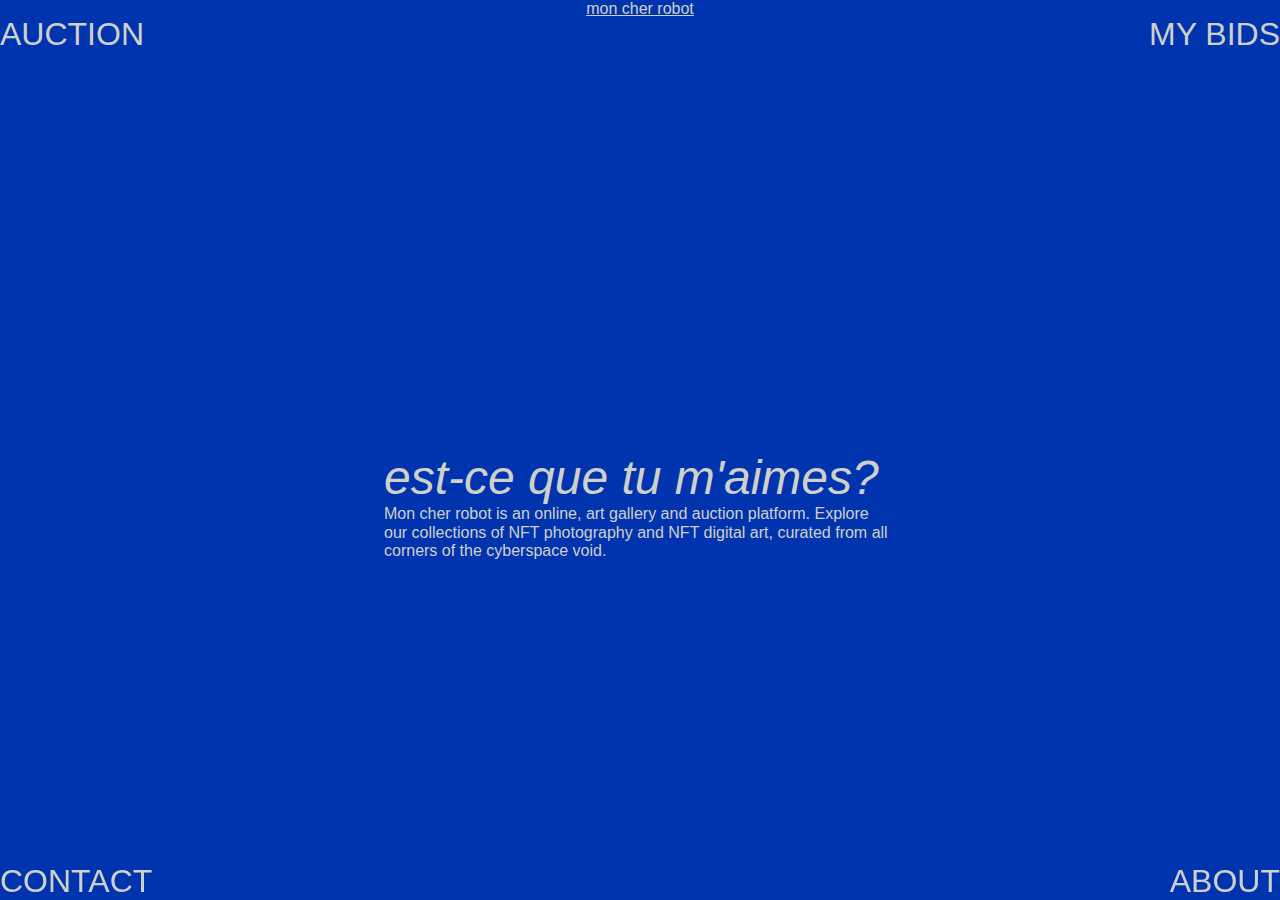
<file: about.html>
<!DOCTYPE html>
<html lang="en">
    <head>
        <meta charset="utf-8">
		<meta name="viewport" content="width=device-width, initial-scale=1.0">

		<title>About</title>

		<link rel="stylesheet" href="css/normalize.css">
        <link rel="stylesheet" href="css/main.css">
        <link rel="stylesheet" href="css/fonts.css">
        <link rel="stylesheet" href="css/nav.css">
        <link rel="stylesheet" href="css/about.css">
    </head>

    <body>
          
        <nav class="main-nav">
            <div class="top-nav">
              <a class="home-link" href="index.html">mon cher robot</a>
              <a class="nav-link auction-link" href="auction.html">auction</a>
              <a class="nav-link my-bids-link" href="my-bids.html">my bids</a>
            </div>
    
            <div class="bottom-nav">
              <a class="nav-link contact-link" href="contact.html">contact</a>
              <a class="nav-link about-link" href="about.html">about</a>
            </div>
        </nav>

        <section class="about-blurb">
            <h2 class="quote">est-ce que tu m'aimes?</h2>
            <p>Mon cher robot is an online, art gallery and auction platform. Explore our collections of NFT photography and NFT digital art, curated from all corners of the cyberspace void.</p>
        </section>

    </body>
</html>
</file>
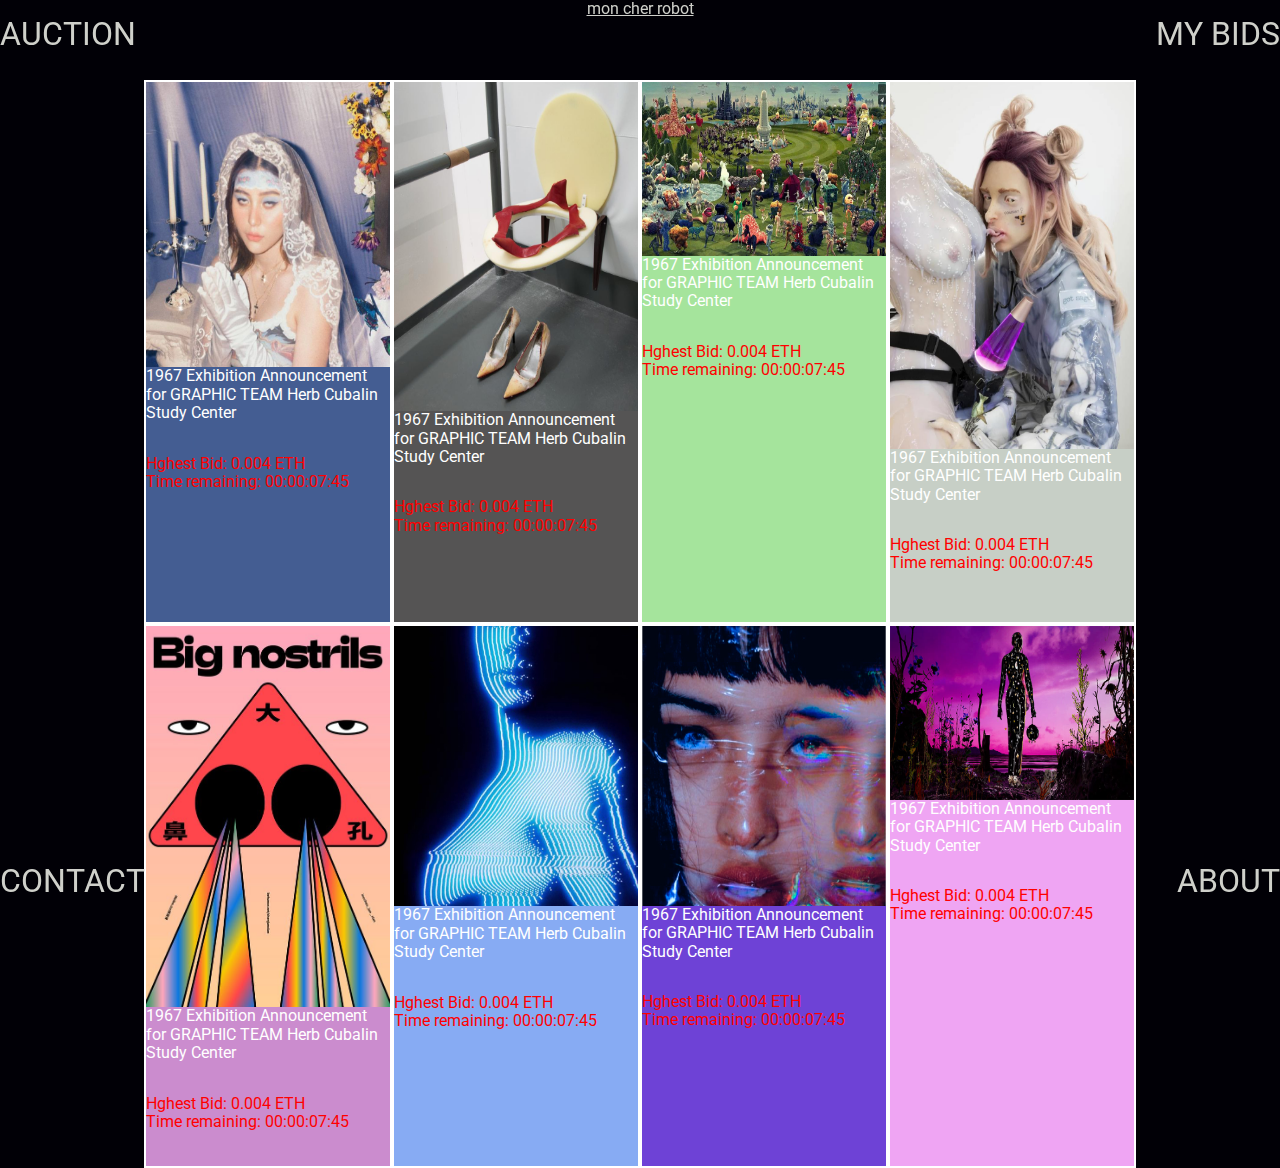
<file: auction.html>
<!DOCTYPE html>
<html lang="en">
  <head>
    <title>Mon cher robot</title>
    <meta charset="utf-8" />
    <meta name="viewport" content="width=device-width, initial-scale=1" />

    <link rel="stylesheet" href="css/normalize.css" />
    <link rel="stylesheet" href="css/main.css" />
    <link rel="stylesheet" href="css/fonts.css" />
    <link rel="stylesheet" href="css/nav.css" />
    <link rel="stylesheet" href="css/auction.css" />
    <link href="css/gridlist.css" rel="stylesheet" />

    <!-- Link Roboto from Google Font -->
    <link rel="preconnect" href="https://fonts.googleapis.com" />
    <link rel="preconnect" href="https://fonts.gstatic.com" crossorigin />
    <link
      href="https://fonts.googleapis.com/css2?family=Roboto:ital,wght@0,300;0,400;1,300;1,400&display=swap"
      rel="stylesheet"
    />
  </head>

  <body>
    <header>
      <nav class="main-nav">
        <div class="top-nav">
          <a class="home-link" href="index.html">mon cher robot</a>
          <a class="nav-link auction-link" href="auction.html">auction</a>
          <a class="nav-link my-bids-link" href="my-bids.html">my bids</a>
        </div>

        <div class="bottom-nav">
          <a class="nav-link contact-link" href="contact.html">contact</a>
          <a class="nav-link about-link" href="about.html">about</a>
        </div>
      </nav>
    </header>

    <div class="grid">
      <div class="column">
        <a href=" "
          ><img
            class="logo"
            src="img/image 4.png"
            width="100%"
            height="100%"
            alt="nft_1"
        /></a>

        <p class="desc">
          1967 Exhibition Announcement for GRAPHIC TEAM Herb Cubalin Study
          Center
        </p>
        <p class="data">Hghest Bid: 0.004 ETH</p>
        <p class="data">Time remaining: 00:00:07:45</p>
      </div>

      <div class="column">
        <a href=" "
          ><img
            class="logo"
            src="img/unnamed-4 2.png"
            width="100%"
            height="100%"
            alt="nft_1"
        /></a>
        <p class="desc">
          1967 Exhibition Announcement for GRAPHIC TEAM Herb Cubalin Study
          Center
        </p>
        <p class="data">Hghest Bid: 0.004 ETH</p>
        <p class="data">Time remaining: 00:00:07:45</p>
      </div>

      <div class="column">
        <a href=" "
          ><img
            class="logo"
            src="img/ariela-wolens.jpg"
            width="100%"
            height="100%"
        /></a>
        <p class="desc">
          1967 Exhibition Announcement for GRAPHIC TEAM Herb Cubalin Study
          Center
        </p>
        <p class="data">Hghest Bid: 0.004 ETH</p>
        <p class="data">Time remaining: 00:00:07:45</p>
      </div>

      <div class="column">
        <a href=" "
          ><img
            class="logo"
            src="img/unnamed-6 1.png"
            width="100%"
            height="100%"
            alt="nft_1"
        /></a>
        <p class="desc">
          1967 Exhibition Announcement for GRAPHIC TEAM Herb Cubalin Study
          Center
        </p>
        <p class="data">Hghest Bid: 0.004 ETH</p>
        <p class="data">Time remaining: 00:00:07:45</p>
      </div>

      <div class="column">
        <a href=" "
          ><img
            class="logo"
            src="img/big-nostrils.jpeg"
            width="100%"
            height="100%"
            alt="nft_1"
        /></a>

        <p class="desc">
          1967 Exhibition Announcement for GRAPHIC TEAM Herb Cubalin Study
          Center
        </p>
        <p class="data">Hghest Bid: 0.004 ETH</p>
        <p class="data">Time remaining: 00:00:07:45</p>
      </div>

      <div class="column">
        <a href=" "
          ><img
            class="logo"
            src="img/mcr1.jpg"
            width="100%"
            height="100%"
            alt="nft_1"
        /></a>
        <p class="desc">
          1967 Exhibition Announcement for GRAPHIC TEAM Herb Cubalin Study
          Center
        </p>
        <p class="data">Hghest Bid: 0.004 ETH</p>
        <p class="data">Time remaining: 00:00:07:45</p>
      </div>

      <div class="column">
        <a href=" "
          ><img class="logo" src="img/mcr2.jpg" width="100%" height="100%"
        /></a>
        <p class="desc">
          1967 Exhibition Announcement for GRAPHIC TEAM Herb Cubalin Study
          Center
        </p>
        <p class="data">Hghest Bid: 0.004 ETH</p>
        <p class="data">Time remaining: 00:00:07:45</p>
      </div>

      <div class="column">
        <a href=" "
          ><img
            class="logo"
            src="img/marine-serre-radiation.jpg"
            width="100%"
            height="100%"
            alt="nft_1"
        /></a>
        <p class="desc">
          1967 Exhibition Announcement for GRAPHIC TEAM Herb Cubalin Study
          Center
        </p>
        <p class="data">Hghest Bid: 0.004 ETH</p>
        <p class="data">Time remaining: 00:00:07:45</p>
      </div>
    </div>
  </body>
</html>
</file>
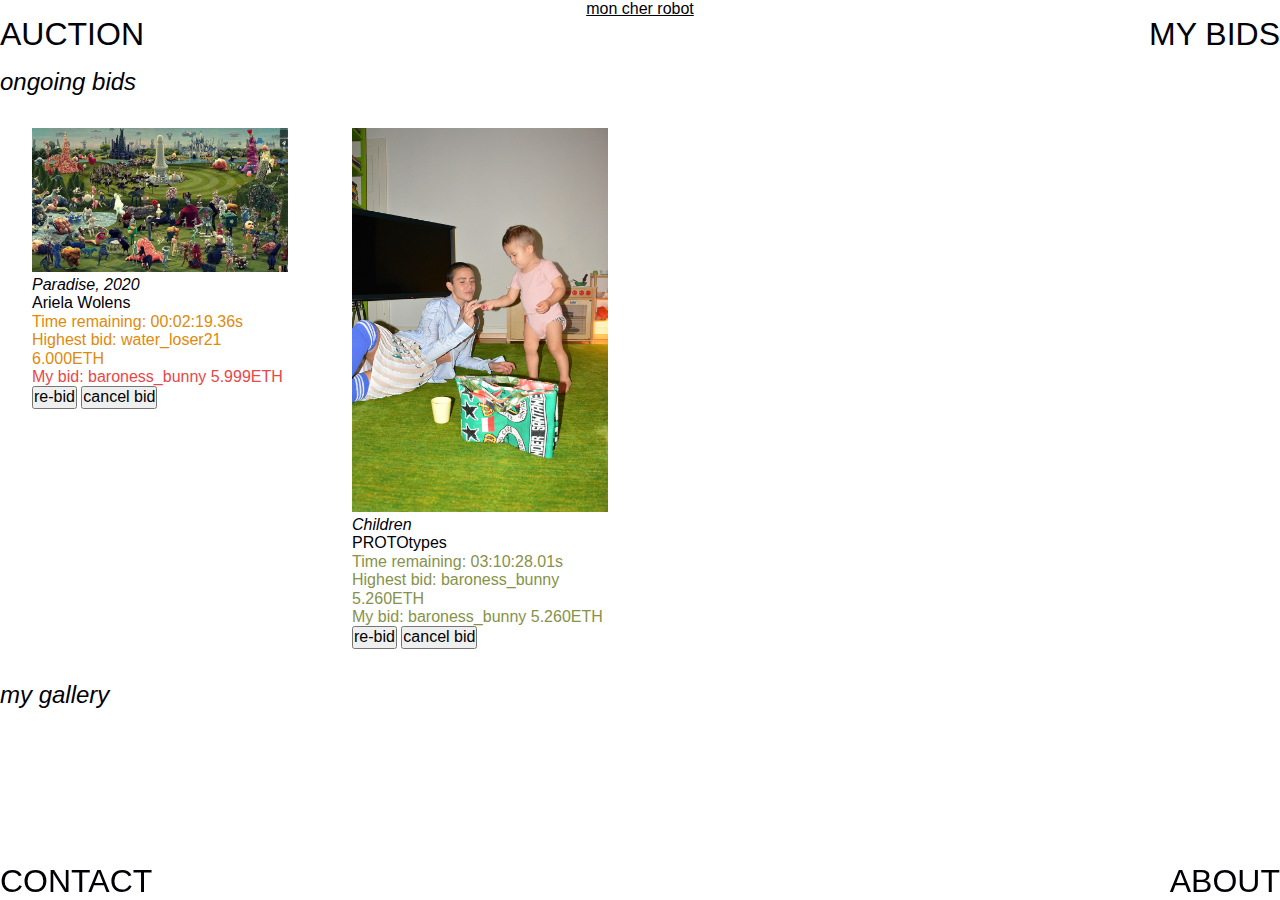
<file: my-bids.html>
<!doctype html>
    <html lang="en">
        <head>
            <meta charset="utf-8">
            <meta name="viewport" content="width=device-width, initial-scale=1">
            <title>My Bids</title>

            <link rel="stylesheet" href="css/normalize.css">
            <link rel="stylesheet" href="css/main.css">
            <link rel="stylesheet" href="css/fonts.css">
            <link rel="stylesheet" href="css/nav.css">
            <link rel="stylesheet" href="css/product-listing.css">
            <link rel="stylesheet" href="css/my-bids.css">
        </head>

        <body>
            <nav class="main-nav">
                <div class="top-nav">
                  <a class="home-link" href="index.html">mon cher robot</a>
                  <a class="nav-link auction-link" href="auction.html">auction</a>
                  <a class="nav-link my-bids-link" href="my-bids.html">my bids</a>
                </div>
        
                <div class="bottom-nav">
                  <a class="nav-link contact-link" href="contact.html">contact</a>
                  <a class="nav-link about-link" href="about.html">about</a>
                </div>
            </nav>

            <section id="ongoing-bids">
                <h2>ongoing bids</h2>

                <div class="product-gallery">
                    <div class="product-listing">
                        <figure>
                            <a href="product-sample.html"><img src="img/ariela-wolens.jpg"></a>
                            <figcaption>
                                <p class="product-title">Paradise, 2020</p>
                                <p class="product-artist">Ariela Wolens</p>
                            </figcaption>
                        </figure>
            
                        <div class="product-status">
                            <p class="time-remaining status-yellow">Time remaining: 00:02:19.36s</p>
                            <p class="highest-bid status-yellow">Highest bid: water_loser21 6.000ETH</p>
                        </div>

                        <div class="bid-status">
                            <p class="user-bid status-red">My bid: baroness_bunny 5.999ETH</p>
                        </div>

                        <a href="product-sample.html"><input type="button" value="re-bid"></a>
                        <input type="button" value="cancel bid">
                    </div>

                    <div class="product-listing">
                        <figure>
                            <a href="product-sample.html"><img src="img/prototypes-children.jpeg"></a>
                            <figcaption>
                                <p class="product-title">Children</p>
                                <p class="product-artist">PROTOtypes</p>
                            </figcaption>
                        </figure>
            
                        <div class="product-status">
                            <p class="time-remaining status-green">Time remaining: 03:10:28.01s</p>
                            <p class="highest-bid status-green">Highest bid: baroness_bunny 5.260ETH</p>
                        </div>

                        <div class="bid-status">
                            <p class="user-bid status-green">My bid: baroness_bunny 5.260ETH</p>
                        </div>

                        <a href="product-sample.html"><input type="button" value="re-bid"></a>
                        <input type="button" value="cancel bid">
                    </div>
                </div>  

            </section>
            
            <section id="my-gallery">
                <h2>my gallery</h2>
            </section>
            



        </body>
    </html>
</file>
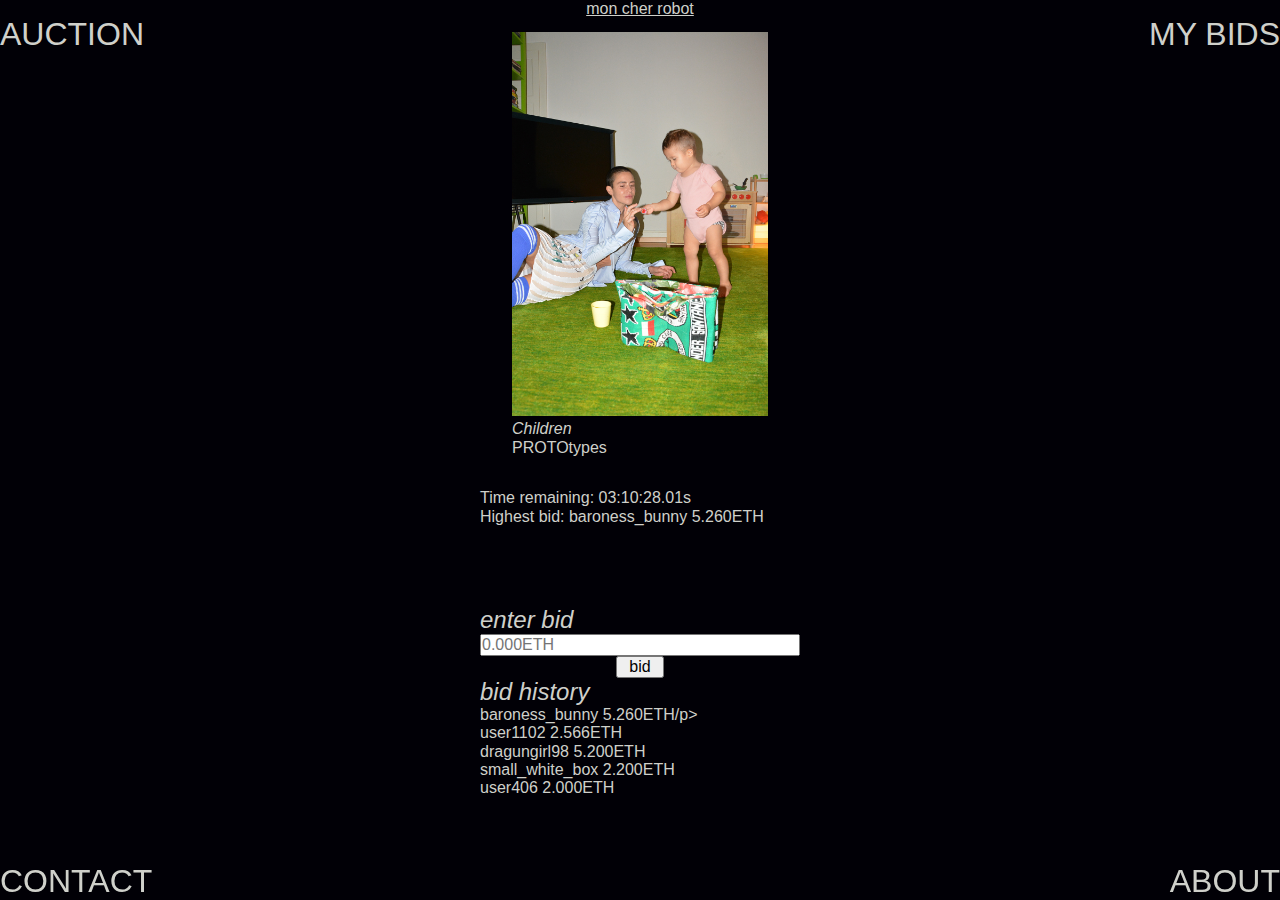
<file: product-sample.html>
<!doctype html>
<html lang="en">
    <head>
        <meta charset="utf-8">
		<meta name="viewport" content="width=device-width, initial-scale=1.0">

		<title>Product</title>

		<link rel="stylesheet" href="css/normalize.css">
        <link rel="stylesheet" href="css/main.css">
        <link rel="stylesheet" href="css/fonts.css">
        <link rel="stylesheet" href="css/nav.css">
        <link rel="stylesheet" href="css/forms.css">
        <link rel="stylesheet" href="css/product-listing.css">
        <link rel="stylesheet" href="css/product-sample.css">
    </head>

    <body>
        <nav class="main-nav">
            <div class="top-nav">
              <a class="home-link" href="index.html">mon cher robot</a>
              <a class="nav-link auction-link" href="auction.html">auction</a>
              <a class="nav-link my-bids-link" href="my-bids.html">my bids</a>
            </div>
    
            <div class="bottom-nav">
              <a class="nav-link contact-link" href="contact.html">contact</a>
              <a class="nav-link about-link" href="about.html">about</a>
            </div>
        </nav>
        
        <section class="flex-container">
            <figure class="product-listing flex-child">
                <img src="img/prototypes-children.jpeg">
                <figcaption>
                    <p class="product-title">Children</p>
                    <p class="product-artist">PROTOtypes</p>
                </figcaption>
            </figure>

            <div class="flex-child">
                <p class="time-remaining status-good">Time remaining: 03:10:28.01s</p>
                <p class="highest-bid status-good">Highest bid: baroness_bunny 5.260ETH</p>
            </div>

            <form class="flex-child" method="post" action="#">
                <h2><label for="bid">enter bid</label></h2>
                <input id="bid" type="text" placeholder="0.000ETH">
                <input class="submit-form-button" type="submit" value="bid">
            </form>

            <section class="bid_history flex-child">
                <h2>bid history</h2>
                <div class="bid-history-chat">
                    <p>baroness_bunny 5.260ETH/p>
                    <p>user1102 2.566ETH</p>
                    <p>dragungirl98 5.200ETH</p>
                    <p>small_white_box 2.200ETH</p>
                    <p>user406 2.000ETH</p>
                </div>
            </section>
        </section>

        
    </body>

</html>
</file>
<file: css/main.css>
* {
	--off-white: #CFD0CA;
	--off-black: #010006;
	--robot-blue: #0034AE;
	--baby-blue: #B7D3F3;
	--green: #869248;
	--yellow: #DF8A0A;
	--red: #E94747;
	box-sizing: border-box;
	margin:0;
	padding:0;
	padding:0; 
}

img:hover, img:focus, img:active {
	filter: grayscale(100%);
}


  .home{
    font-size: x-large;
    color: white;
    font-weight: 600;
  }

	#moncherrobot{
      color:white;
      font-size: small;
      font-weight: 400;
	  
  }

  nav a {
	text-decoration: none;
  }

  .img_cont{
	position: fixed; /* or absolute */
	top: 50%;
	left: 50%;
	margin-top: -150px;
	margin-left: -150px;
  }

.current_nav{
  text-decoration: underline;
}

#NFTAuction{
  margin-top: 4rem;
  margin-left:1rem;

  color:white;
}

.desk{
  font-style: oblique;
  color: white;
  margin:0;
}

.data{
  color: red;
  margin:0;
}




.glitch {
	overflow: hidden;
  position: fixed; /* or absolute */
  top: 50%;
  left: 50%;
  margin-top: -225px;
  margin-left: -225px;
}
.glitch img {
	position: relative;
	z-index: 1;
	display: block;
}
.glitch__layers {
	position: absolute;
	z-index: 2;
	left: 0;
	right: 0;
	top: 0;
	bottom: 0;
}
.glitch__layer {
	position: absolute;
	left: 0;
	right: 0;
	top: 0;
	bottom: 0;
	background-image: url(https://webdav.its.sfu.ca/web/siat-students/site/iat339/skhe/mcr1.jpg);
	background-repeat: no-repeat;
	background-position: 0 0;
}
.glitch__layer:nth-child(1) {
	transform: translateX(-5%);
	animation: glitch-anim-1 2s infinite linear alternate;
}
.glitch__layer:nth-child(2) {
	transform: translateX(3%) translateY(3%);
	animation: glitch-anim-2 2.3s -.8s infinite linear alternate;
}
.glitch__layer:nth-child(3) {
	transform: translateX(5%);
	animation: glitch-anim-flash 1s infinite linear;
}
.glitch__layer:nth-child(4) {
	transform: translateX(5%);
	animation: glitch-anim-flash 1s infinite linear;
}
@keyframes glitch-anim-1 {
	0% {
		clip-path: polygon(0 0%, 100% 0%, 100% 5%, 0 5%);
	}
	10% {
		clip-path: polygon(0 15%, 100% 15%, 100% 15%, 0 15%);
	}
	20% {
		clip-path: polygon(0 10%, 100% 10%, 100% 20%, 0 20%);
	}
	30% {
		clip-path: polygon(0 1%, 100% 1%, 100% 2%, 0 2%);
	}
	40% {
		clip-path: polygon(0 35%, 100% 35%, 100% 35%, 0 35%);
	}
	50% {
		clip-path: polygon(0 45%, 100% 45%, 100% 46%, 0 46%);
	}
	60% {
		clip-path: polygon(0 50%, 100% 50%, 100% 70%, 0 70%);
	}
	70% {
		clip-path: polygon(0 70%, 100% 70%, 100% 70%, 0 70%);
	}
	80% {
		clip-path: polygon(0 80%, 100% 80%, 100% 80%, 0 80%);
	}
	90% {
		clip-path: polygon(0 50%, 100% 50%, 100% 55%, 0 55%);
	}
	100% {
		clip-path: polygon(0 60%, 100% 60%, 100% 70%, 0 70%);
	}
}
@keyframes glitch-anim-2 {
	0% {
		clip-path: polygon(0 15%, 100% 15%, 100% 30%, 0 30%);
	}
	15% {
		clip-path: polygon(0 3%, 100% 3%, 100% 3%, 0 3%);
	}
	25% {
		clip-path: polygon(0 8%, 100% 8%, 100% 20%, 0 20%);
	}
	30% {
		clip-path: polygon(0 20%, 100% 20%, 100% 20%, 0 20%);
	}
	45% {
		clip-path: polygon(0 45%, 100% 45%, 100% 45%, 0 45%);
	}
	50% {
		clip-path: polygon(0 50%, 100% 50%, 100% 57%, 0 57%);
	}
	65% {
		clip-path: polygon(0 60%, 100% 60%, 100% 60%, 0 60%);
	}
	75% {
		clip-path: polygon(0 80%, 100% 80%, 100% 80%, 0 80%);
	}
	80% {
		clip-path: polygon(0 40%, 100% 40%, 100% 60%, 0 60%);
	}
	95% {
		clip-path: polygon(0 45%, 100% 45%, 100% 60%, 0 60%);
	}
	100% {
		clip-path: polygon(0 11%, 100% 11%, 100% 15%, 0 15%);
	}
}
@keyframes glitch-anim-flash {
	0% {
		opacity: .2;
	}
	30%, 100% {
		opacity: 0;
	}
}
</file>
<file: css/fonts.css>
body {
    font-family: 'Roboto', sans-serif;
}

h2, label {
    font-size: 1.5rem;
    font-style: italic;
    font-weight: normal;
}
</file>
<file: css/nav.css>
a:hover, a:focus, a:active {
    text-decoration: underline;
}

.top-nav {
    position: fixed; top: 1rem; left: 0; right: 0;
    z-index: 10;
}

.bottom-nav {
    position: fixed; bottom: 0; left:0; right: 0;
    z-index: 10;
}

.home-link {
    font-size: 1rem;
    position: fixed; top:0; left: 0; right: 0;
    text-align: center;
    z-index: 10;
}

.nav-link {
    font-size: 2rem;
    text-transform: uppercase;
}

.auction-link {
    position: absolute; left: 0;
}

.my-bids-link {
    position: absolute; right: 0;
}

.contact-link {
    position: absolute; left: 0; bottom: 0;
}

.about-link {
    position: absolute; right: 0; bottom: 0;
}
</file>
<file: css/about.css>
body, a {
    background-color: var(--robot-blue);
    color: var(--off-white);
}

h2 {
    font-size: 3rem;
    font-style: italic;
    font-weight: normal;
}

h2, p {
    width: 100%; max-width: 32rem;
    margin: auto;
}

.about-blurb { 
    /* section id doesn't work for some reason? */
    margin-top: 50vh;
}
</file>
<file: css/auction.css>
body,
a {
  background-color: var(--off-black);
  color: var(--off-white);
}

.home-link,
.nav-link {
  background-color: var(--off-blue);
}

.desc {
  margin-bottom: 2rem;
}

.logo {
  margin-bottom: 2rem;
}
</file>
<file: css/gridlist.css>
* {
  box-sizing: border-box;
}

body {
  margin: 0rem;
}
.grid {
  display: grid;
  width: 80vw;

  height: 70vh;
}

@media (min-width: 15rem) {
  .grid {
    grid-template-columns: 1fr;
  }
}

@media (min-width: 30rem) {
  .grid {
    grid-template-columns: 1fr 1fr;
  }
}
@media (min-width: 50rem) {
  .grid {
    grid-template-columns: 1fr 1fr 1fr;
    width: 100vw;
  }
}

@media (min-width: 65rem) {
  .grid {
    grid-template-columns: 1fr 1fr 1fr 1fr;
    width: 90vw;
  }
}

.grid {
  margin: auto;
  padding: 5rem;
}

/* This is some default styling for the exercise */
.column {
  height: 34rem;
  /* margin: 1rem; */
  display: flex;
  flex-direction: column;
  border: solid 2px white;
}

/* .column p {
	padding: 0.5rem; 
} */

.column:nth-of-type(1) {
  background-color: rgb(68, 93, 146);
  color: white;
}

.column:nth-of-type(2) {
  background-color: rgb(85, 84, 84);
  color: white;
}

.column:nth-of-type(3) {
  background-color: rgb(165, 228, 156);
  color: white;
}

.column:nth-of-type(4) {
  background-color: rgb(199, 207, 198);
  color: white;
}

.column:nth-of-type(5) {
  background-color: rgb(203, 140, 206);
  color: white;
}
.column:nth-of-type(6) {
  background-color: rgb(135, 171, 243);
  color: white;
}
.column:nth-of-type(7) {
  background-color: rgb(110, 66, 214);
  color: white;
}
.column:nth-of-type(8) {
  background-color: rgb(239, 165, 243);
  color: white;
}
</file>
<file: css/product-listing.css>
.product-title {
    font-style: italic;
}

.status-green {
    color: var(--green);
}

.status-yellow {
    color: var(--yellow);
}

.status-red {
    color: var(--red);
}

img {
    width: 100%;
    height: auto;
}

.product-gallery {
    display: flex;
    flex-direction: row;
    justify-content: flex-start;
    flex-wrap: wrap;
    align-items: flex-start;
    align-content: flex-start;
}

.product-listing {
    width: 16rem;
    margin: 2rem;
}
</file>
<file: css/my-bids.css>
body, a{
    background-color: white;
    color: var(--off-black);
}

#ongoing-bids {
    margin-top: 4.25rem;
}
</file>
<file: css/forms.css>
label, input, textarea {
    display: block;
    width: 40rem;
    max-width: 100%;
    margin: auto;
}

textarea {
    height: 23.75rem;
}

form {
    margin-top: 5rem;
}

.submit-form-button {
    width: 3rem;
}
</file>
<file: css/product-sample.css>
body, a {
    background-color: var(--off-black);
    color: var(--off-white);
}

.bid-history-chat {
    border-color: white;
}

.flex-container {
    width: 20rem;
    max-width: 100%;
    margin: auto;
    /* display: flex;
    flex-direction: column;
    flex-wrap: nowrap;
    align-items: left;
    align-content: flex-start; */
}

.flex-child {

}

img {
    width: 24rem;
    max-width: 100%;
    height: auto;
}
</file>
